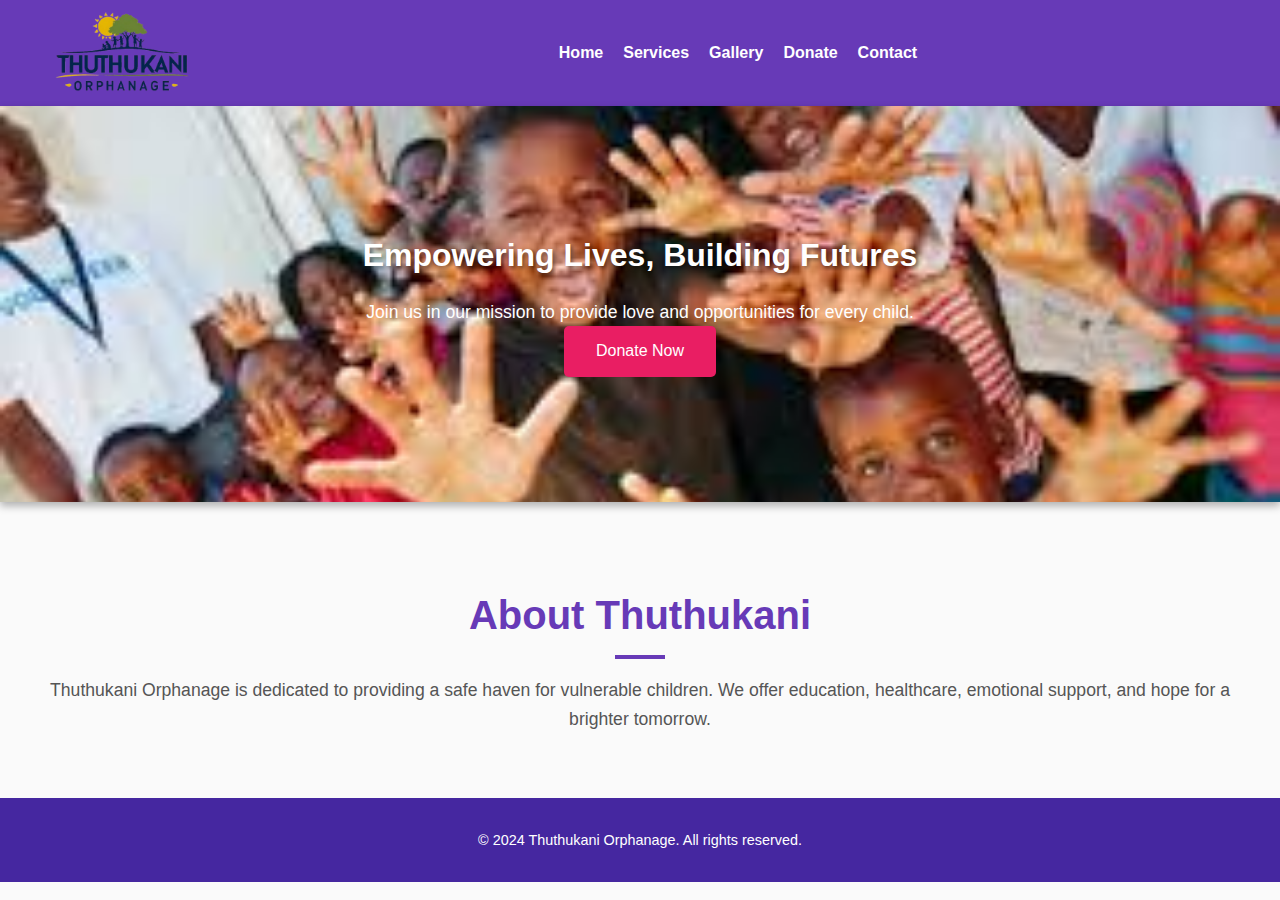
<file: index.html>
<!DOCTYPE html>
<html lang="en">
<head>
    <meta charset="UTF-8">
    <meta name="viewport" content="width=device-width, initial-scale=1.0">
    <title>Thuthukani Orphanage</title>
    <link rel="stylesheet" href="styles.css">
</head>
<body>
    <header>
	<img src="logo.png" alt="Thuthukani Orphanage Logo">
        <div class="container">
      <!--      <h1>Thuthukani Orphanage</h1>-->
			
            <nav>
                <ul>
                    <li><a href="index.html">Home</a></li>
                    <li><a href="services.html">Services</a></li>
                    <li><a href="gallery.html">Gallery</a></li>
                    <li><a href="donate.html">Donate</a></li>
                    <li><a href="contact.html">Contact</a></li>
                </ul>
            </nav>
        </div>
    </header>

    <section id="hero">
        <h2>Empowering Lives, Building Futures</h2>
        <p>Join us in our mission to provide love and opportunities for every child.</p>
        <a href="donate.html" class="btn">Donate Now</a>
    </section>

    <section id="about" class="container">
        <h2>About Thuthukani</h2>
        <p>Thuthukani Orphanage is dedicated to providing a safe haven for vulnerable children. We offer education, healthcare, emotional support, and hope for a brighter tomorrow.</p>
    </section>

    <footer>
        <p>© 2024 Thuthukani Orphanage. All rights reserved.</p>
    </footer>
</body>
</html>
</file>
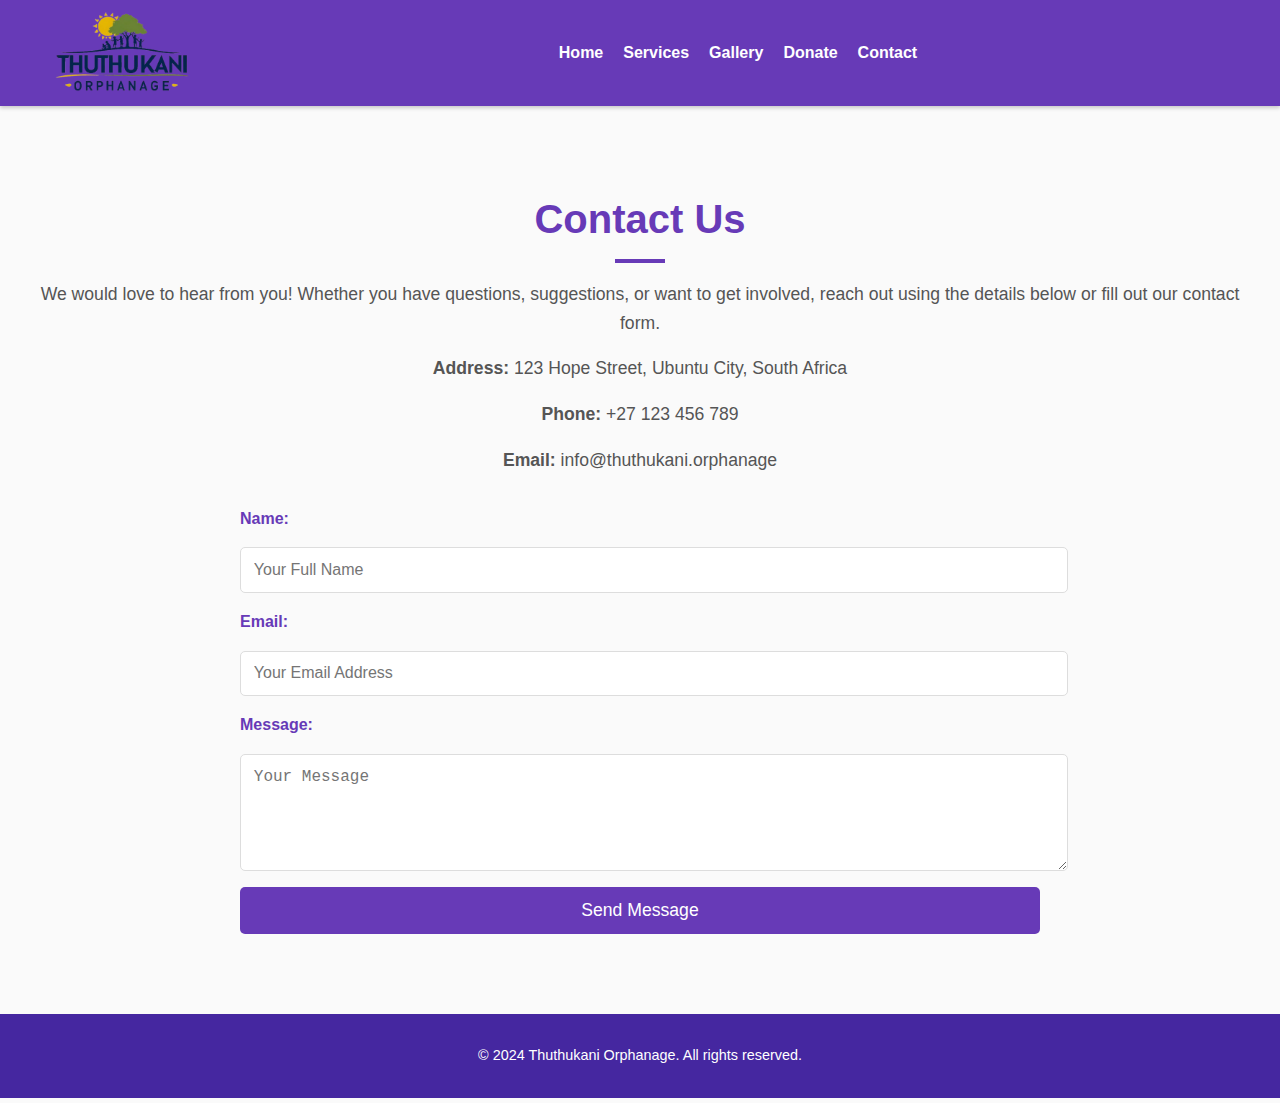
<file: contact.html>
<!DOCTYPE html>
<html lang="en">
<head>
    <meta charset="UTF-8">
    <meta name="viewport" content="width=device-width, initial-scale=1.0">
    <title>Contact - Thuthukani Orphanage</title>
    <link rel="stylesheet" href="styles.css">
</head>
<body>
    <header>
	<img src="logo.png" alt="Thuthukani Orphanage Logo">
        <div class="container">
            
            <nav>
                <ul>
                    <li><a href="index.html">Home</a></li>
                    <li><a href="services.html">Services</a></li>
                    <li><a href="gallery.html">Gallery</a></li>
                    <li><a href="donate.html">Donate</a></li>
                    <li><a href="contact.html">Contact</a></li>
                </ul>
            </nav>
        </div>
    </header>

    <section class="container">
        <h2>Contact Us</h2>
        <p>We would love to hear from you! Whether you have questions, suggestions, or want to get involved, reach out using the details below or fill out our contact form.</p>

        <div class="contact-details">
            <p><strong>Address:</strong> 123 Hope Street, Ubuntu City, South Africa</p>
            <p><strong>Phone:</strong> +27 123 456 789</p>
            <p><strong>Email:</strong> info@thuthukani.orphanage</p>
        </div>

        <form action="#" method="post">
            <label for="name">Name:</label>
            <input type="text" id="name" name="name" placeholder="Your Full Name" required>

            <label for="email">Email:</label>
            <input type="email" id="email" name="email" placeholder="Your Email Address" required>

            <label for="message">Message:</label>
            <textarea id="message" name="message" placeholder="Your Message" rows="5" required></textarea>

            <button type="submit" class="btn">Send Message</button>
        </form>
    </section>

    <footer>
        <p>© 2024 Thuthukani Orphanage. All rights reserved.</p>
    </footer>
</body>
</html>
</file>
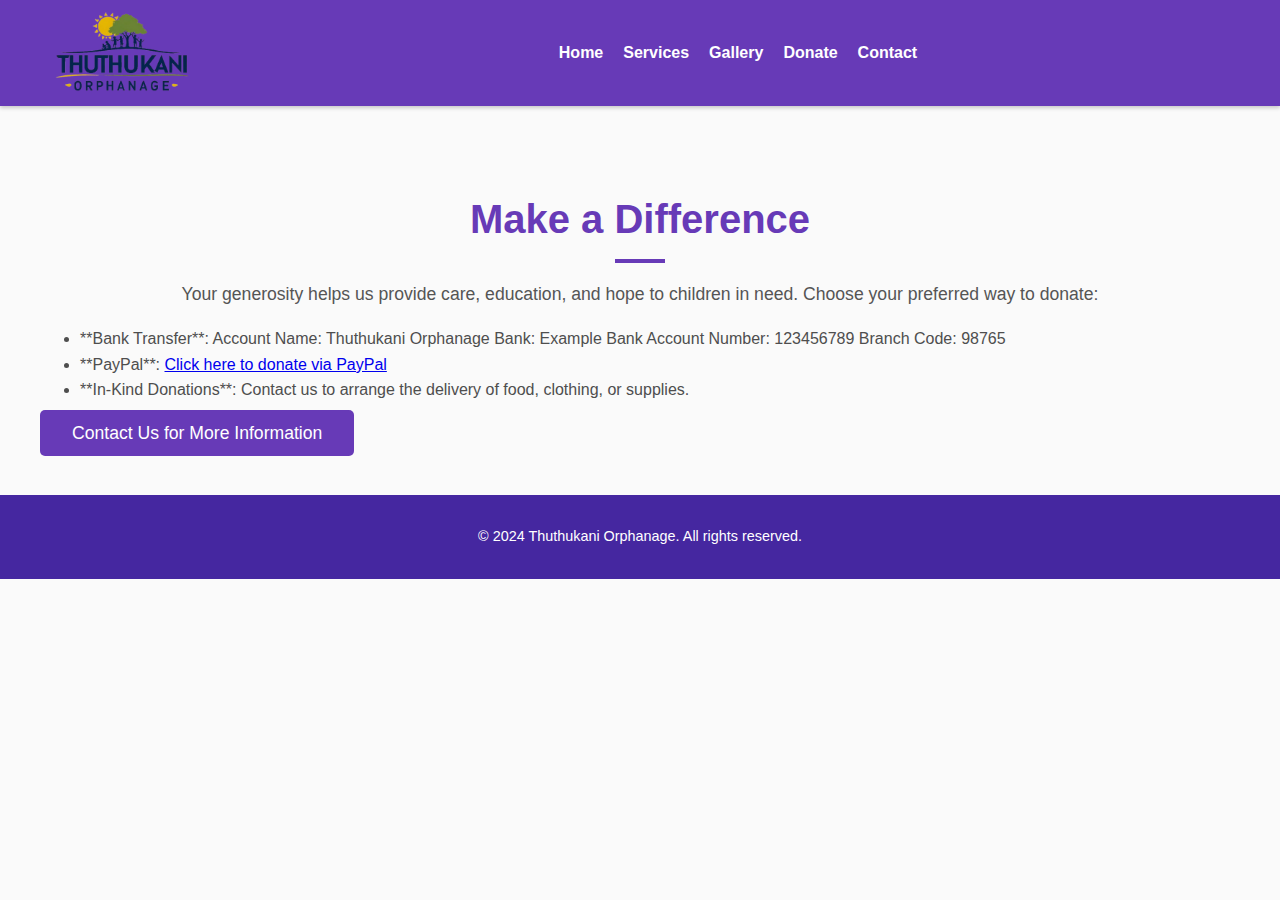
<file: donate.html>
<!DOCTYPE html>
<html lang="en">
<head>
    <meta charset="UTF-8">
    <meta name="viewport" content="width=device-width, initial-scale=1.0">
    <title>Donate - Thuthukani Orphanage</title>
    <link rel="stylesheet" href="styles.css">
</head>
<body>
    <header>
	<img src="logo.png" alt="Thuthukani Orphanage Logo">
        <div class="container">
            
            <nav>
                <ul>
                    <li><a href="index.html">Home</a></li>
                    <li><a href="services.html">Services</a></li>
                    <li><a href="gallery.html">Gallery</a></li>
                    <li><a href="donate.html">Donate</a></li>
                    <li><a href="contact.html">Contact</a></li>
                </ul>
            </nav>
        </div>
    </header>

    <section class="container">
        <h2>Make a Difference</h2>
        <p>Your generosity helps us provide care, education, and hope to children in need. Choose your preferred way to donate:</p>
        
        <ul>
            <li>**Bank Transfer**:  
                Account Name: Thuthukani Orphanage  
                Bank: Example Bank  
                Account Number: 123456789  
                Branch Code: 98765
            </li>
            <li>**PayPal**:  
                <a href="https://www.paypal.com/donate">Click here to donate via PayPal</a>
            </li>
            <li>**In-Kind Donations**:  
                Contact us to arrange the delivery of food, clothing, or supplies.
            </li>
        </ul>

        <a href="contact.html" class="btn">Contact Us for More Information</a>
    </section>

    <footer>
        <p>© 2024 Thuthukani Orphanage. All rights reserved.</p>
    </footer>
</body>
</html>
</file>
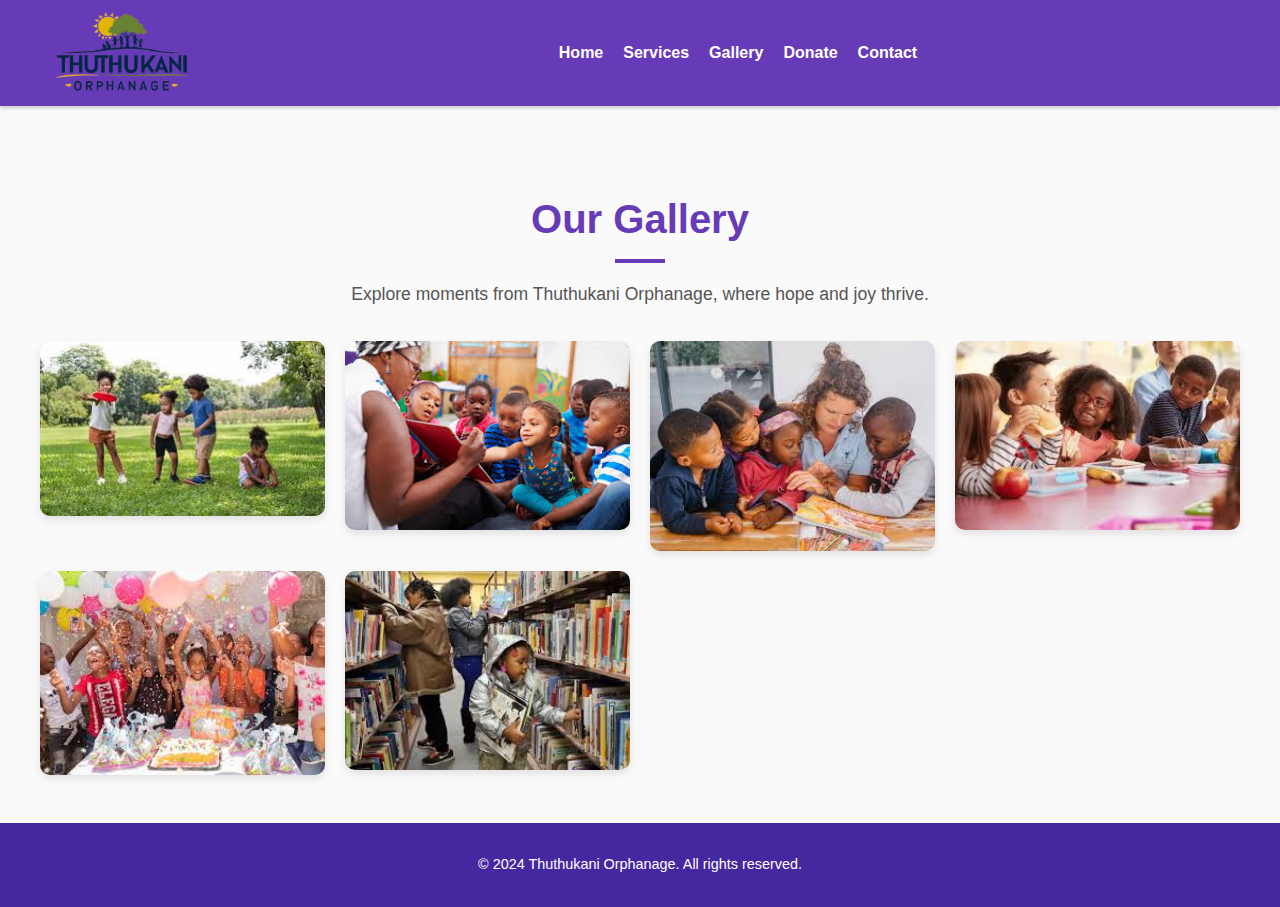
<file: gallery.html>
<!DOCTYPE html>
<html lang="en">
<head>
    <meta charset="UTF-8">
    <meta name="viewport" content="width=device-width, initial-scale=1.0">
    <title>Gallery - Thuthukani Orphanage</title>
    <link rel="stylesheet" href="styles.css">
</head>
<body>
    <header>
	<img src="logo.png" alt="Thuthukani Orphanage Logo">
        <div class="container">
            
            <nav>
                <ul>
                    <li><a href="index.html">Home</a></li>
                    <li><a href="services.html">Services</a></li>
                    <li><a href="gallery.html">Gallery</a></li>
                    <li><a href="donate.html">Donate</a></li>
                    <li><a href="contact.html">Contact</a></li>
                </ul>
            </nav>
        </div>
    </header>

    <section class="container">
        <h2>Our Gallery</h2>
        <p>Explore moments from Thuthukani Orphanage, where hope and joy thrive.</p>
        <div class="gallery-grid">
            <img src="kids1.jpeg" alt="Children playing in the garden">
            <img src="kids2.jpeg" alt="Group learning session">
            <img src="kids3.jpeg" alt="Volunteers helping with crafts">
            <img src="kids4.jpeg" alt="Child enjoying a meal">
            <img src="kids5.jpeg" alt="Celebration at the orphanage">
            <img src="kids6.jpeg" alt="Children in the library">
        </div>
    </section>

    <footer>
        <p>© 2024 Thuthukani Orphanage. All rights reserved.</p>
    </footer>
</body>
</html>
</file>
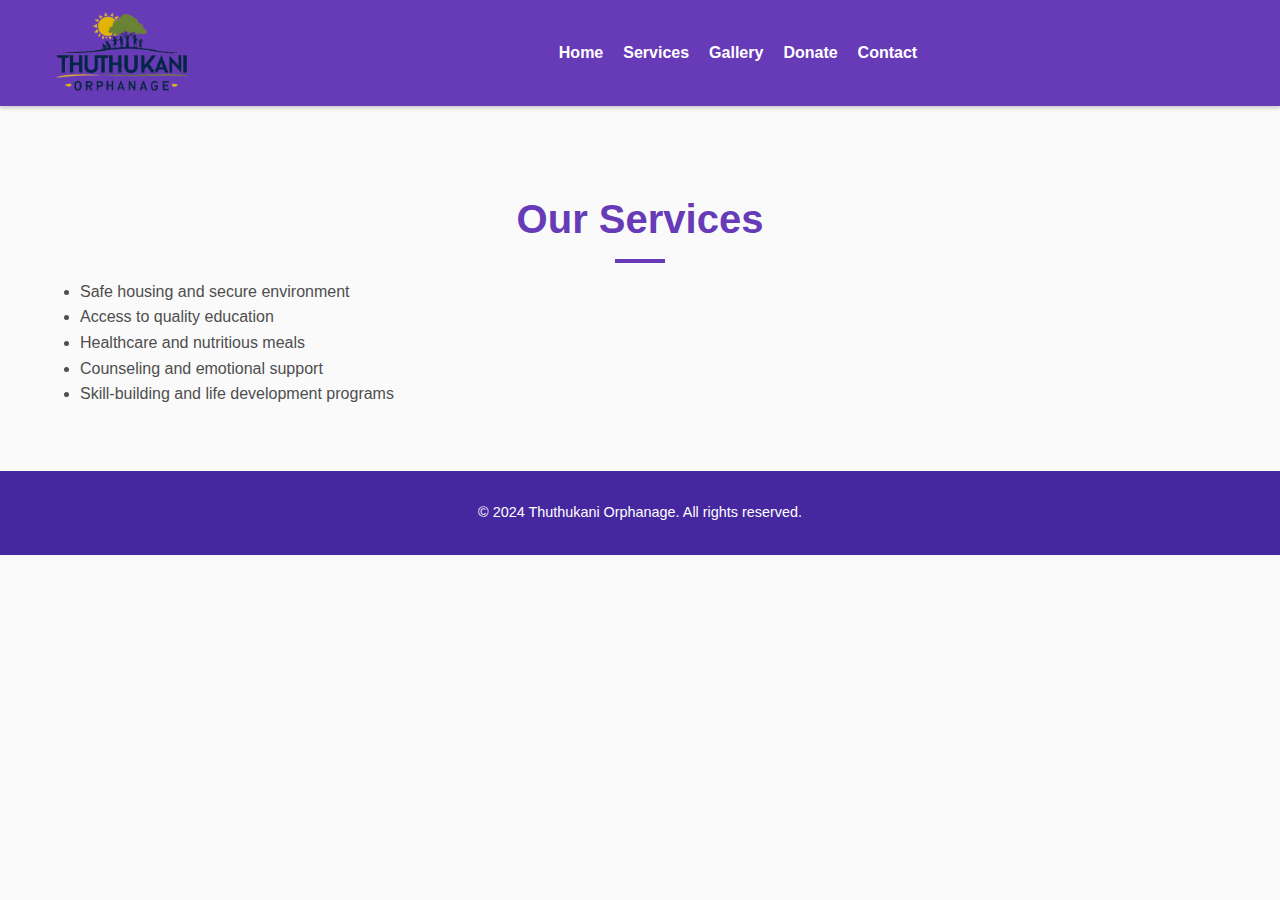
<file: services.html>
<!DOCTYPE html>
<html lang="en">
<head>
    <meta charset="UTF-8">
    <meta name="viewport" content="width=device-width, initial-scale=1.0">
    <title>Services - Thuthukani Orphanage</title>
    <link rel="stylesheet" href="styles.css">
</head>
<body>
    <header>
	<img src="logo.png" alt="Thuthukani Orphanage Logo">
        <div class="container">
            
            <nav>
                <ul>
                    <li><a href="index.html">Home</a></li>
                    <li><a href="services.html">Services</a></li>
                    <li><a href="gallery.html">Gallery</a></li>
                    <li><a href="donate.html">Donate</a></li>
                    <li><a href="contact.html">Contact</a></li>
                </ul>
            </nav>
        </div>
    </header>

    <section class="container">
        <h2>Our Services</h2>
        <ul>
            <li>Safe housing and secure environment</li>
            <li>Access to quality education</li>
            <li>Healthcare and nutritious meals</li>
            <li>Counseling and emotional support</li>
            <li>Skill-building and life development programs</li>
        </ul>
    </section>

    <footer>
        <p>© 2024 Thuthukani Orphanage. All rights reserved.</p>
    </footer>
</body>
</html>
</file>
<file: styles.css>
/* Body and Global Styles */
body {
    font-family: 'Roboto', sans-serif;
    margin: 0;
    padding: 0;
    color: #4e4e4e;
    line-height: 1.6;
    background: #fafafa;
}

header {
    background: #673ab7; /* Purple header background */
    color: #fff;
    padding: 0.8rem 2rem;
    height: 80px;
    display: flex;
    align-items: center;
    justify-content: flex-start; /* Aligns logo to the left */
    box-shadow: 0 2px 4px rgba(0, 0, 0, 0.2);
}

header img {
    height: 180px; /* Adjusted logo height to make it bigger */
    margin-right: 1rem; /* Space between logo and navigation */
}

header nav ul {
    list-style: none;
    margin: 0;
    padding: 0;
    display: flex;
    gap: 20px;
}

header nav ul li {
    margin: 0;
}

header nav ul li a {
    color: #fff;
    text-decoration: none;
    font-size: 1rem;
    font-weight: bold;
    transition: color 0.3s;
}

header nav ul li a:hover {
    color: #e1bee7; /* Lighter purple for hover effect */
}

/* Hero Section */
#hero {
    background: url(hero.jpeg) no-repeat center center/cover;
    color: #fff;
    text-align: center;
    padding: 3rem 1rem;
    display: flex;
    flex-direction: column;
    justify-content: center;
    align-items: center;
    min-height: 300px;
    box-shadow: 0 4px 8px rgba(0, 0, 0, 0.3);
}

#hero h2 {
    font-size: 2rem;
    margin: 0 0 1rem;
    font-weight: bold;
    text-shadow: 2px 2px 4px rgba(0, 0, 0, 0.5);
}

#hero p {
    font-size: 1.1rem;
    margin-bottom: 1.5rem;
    max-width: 600px;
    text-align: center;
    margin: 0 auto;
}

#hero .btn {
    background: #e91e63;
    color: #fff;
    padding: 0.8rem 2rem;
    border: none;
    font-size: 1rem;
    cursor: pointer;
    border-radius: 5px;
    text-decoration: none;
    transition: background 0.3s;
}

#hero .btn:hover {
    background: #d81b60;
}

/* Container for Services, Donate, Contact */
.container {
    max-width: 1200px;
    margin: 2rem auto;
    padding: 1rem;
}

.container h2 {
    font-size: 2.5rem;
    margin-bottom: 1rem;
    text-align: center;
    color: #673ab7;
    position: relative;
}

.container h2::after {
    content: '';
    width: 50px;
    height: 4px;
    background: #673ab7;
    display: block;
    margin: 0.5rem auto 1rem;
}

.container p {
    font-size: 1.1rem;
    text-align: center;
    color: #555;
}

/* Stylish Cards */
.card {
    background: #fff;
    border: 2px solid #673ab7;
    border-radius: 10px;
    padding: 1.5rem;
    box-shadow: 0 4px 6px rgba(0, 0, 0, 0.1);
    transition: transform 0.3s, box-shadow 0.3s;
    text-align: center;
}

.card:hover {
    transform: translateY(-5px);
    box-shadow: 0 8px 10px rgba(0, 0, 0, 0.2);
}

.card img {
    width: 100%;
    height: auto;
    border-radius: 10px;
    margin-bottom: 1rem;
}

.card h3 {
    font-size: 1.5rem;
    color: #673ab7;
    margin-bottom: 1rem;
}

.card p {
    font-size: 1.1rem;
    color: #777;
}

/* Gallery Grid */
.gallery-grid {
    display: grid;
    grid-template-columns: repeat(auto-fit, minmax(250px, 1fr));
    gap: 20px;
    margin-top: 2rem;
}

.gallery-grid img {
    width: 100%;
    border-radius: 10px;
    box-shadow: 0 4px 8px rgba(0, 0, 0, 0.1);
    transition: transform 0.3s;
}

.gallery-grid img:hover {
    transform: scale(1.05);
}

/* Modern Buttons */
button, .btn, a.btn {
    padding: 0.8rem 2rem;
    background: #673ab7;
    color: #fff;
    border: none;
    font-size: 1.1rem;
    cursor: pointer;
    border-radius: 5px;
    text-decoration: none;
    transition: background 0.3s, transform 0.3s;
}

button:hover, .btn:hover, a.btn:hover {
    background: #5e35b1;
    transform: scale(1.05);
}

/* Forms */
form {
    margin: 2rem auto;
    max-width: 800px;
    display: flex;
    flex-direction: column;
    gap: 1rem;
}

form label {
    font-weight: bold;
    color: #673ab7;
}

form input, form textarea {
    padding: 0.8rem;
    border: 1px solid #ddd;
    border-radius: 5px;
    font-size: 1rem;
    width: 100%;
    transition: border 0.3s;
}

form input:focus, form textarea:focus {
    border-color: #673ab7;
    outline: none;
}

form button {
    padding: 0.8rem 1.5rem;
    background: #673ab7;
    color: #fff;
    border: none;
    font-size: 1rem;
    border-radius: 5px;
    cursor: pointer;
    transition: background 0.3s;
}

form button:hover {
    background: #5e35b1;
}

/* Footer */
footer {
    background: #4527a0;
    color: #fff;
    text-align: center;
    padding: 1rem;
    margin-top: 2rem;
    font-size: 0.9rem;
}
</file>
